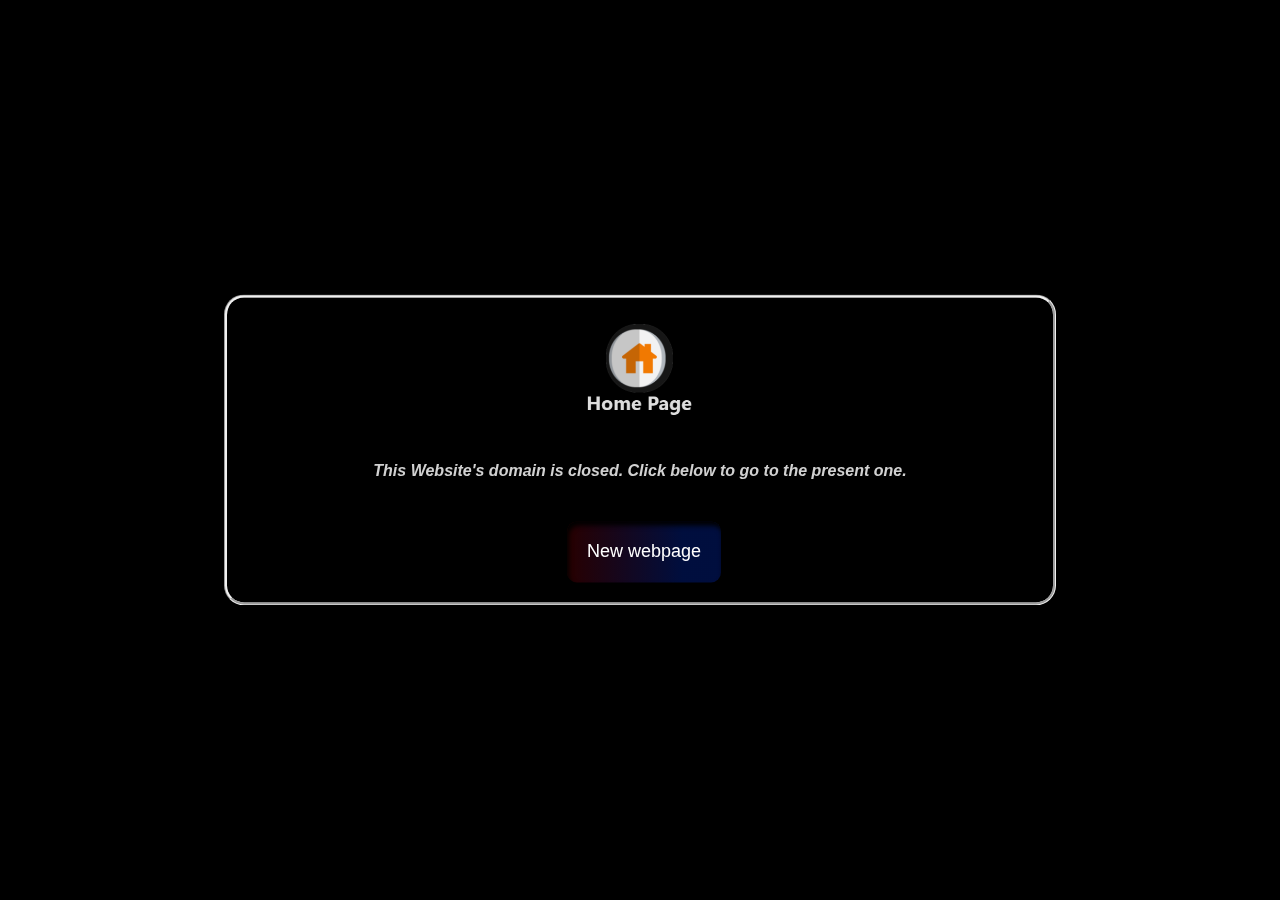
<file: index.html>
<!DOCTYPE html>
<html>
  <head>
    <meta name="viewport" content="width=device-width, initial-scale=1.0">
    <link rel="shortcut icon" type="image/x-icon" href="https://iconarchive.com/download/i94935/uiconstock/dynamic-flat-android/home.ico" />

    <title>Home Page of Navaneet.J</title>

    <!--Reference-->
    <link rel="stylesheet" href="https://cdnjs.cloudflare.com/ajax/libs/font-awesome/4.7.0/css/font-awesome.min.css">
    <script src="sketch.js"></script>

    <style> /* --- Styling for index.html --- */
  
        body, html {
         height: 100%;
         margin: 0;
         font: 400 15px/1.8 "Lato", sans-serif;
         color: rgb(255, 255, 255);
         font-size:2vw;}
       
       .bg {
         background-image: url("https://1.bp.blogspot.com/-SltLuKhV3W8/YCLwCTIMFWI/AAAAAAAAe-E/AqnfxxGugfk7EwPShPXfBANxe-BFrXF7wCLcBGAsYHQ/s16000/LAPTOP-WALLPAPER-HD-1920X1080.jpg");
         background-position: center;
         background-size: cover;}
       
       * { box-sizing: border-box;}
       A {text-decoration: none; color: white;} 
       
       .button {
         position: relative;
         background:  linear-gradient(90deg, rgba(53, 0, 0, 0.75) 0%, rgba(0, 19, 83, 0.75) 75%);
         -webkit-backdrop-filter:blur(15px) contrast(200%);
         backdrop-filter: blur(15px) contrast(200%);
         order: none;
         font-size: 18px;
         padding: 12px 24px;
         border: none;
         cursor: pointer;
         border-radius: 10px;
         text-align: center;
         transition: font-size 0.5s, background-color 0.5s;    color: #FFFFFF;
         padding: 20px;
         text-decoration: none;
         overflow: hidden;
         box-shadow: 2px 4px 5px #000 inset;}
       
       .button:hover{
         background-color: black;
         font-size: 22px;
       }

           .caption {
             position: absolute;
             left: 0;
             top: 50%;
             width: 100%;
             text-align: center;
             color: #000;
           }
           
           .caption span.border {
             background-color: #000000; /* Fallback color */
             background-color: rgba(0,0,0, 0.25); /* Black w/opacity/see-through */
             -webkit-backdrop-filter:blur(15px) saturate(200%) brightness(75%);
             backdrop-filter: blur(15px) saturate(200%) brightness(75%);
             color: white; 
             font-weight: bold;
             border: 3px solid #f1f1f1;
             border-radius: 25px;
             position: absolute;
             top: 50%;
             left: 50%;
             transform: translate(-50%, -50%);
             z-index: 2;
             width: 65%;
             padding: 20px;
             text-align: center;
             font-size: 15px;
             font-size: 2vw;
           }
           
           .infoMain {
             position: absolute;
             left: 17.5%;
             top: 50%;
             width: 65%;
             height: fit-content;
             -ms-transform: translateY(-50%);
             transform: translateY(-50%);
             border-radius: 10px;
             border-color: white;
             box-shadow: 2px 4px 10px #000 inset;
             background: url("https://www.pixel4k.com/wp-content/uploads/2021/05/abstract-waving-4k_1620165379-1536x960.jpg");
             -webkit-backdrop-filter:blur(15px) contrast(200%);
             backdrop-filter:blur(15px) contrast(200%);
             background-position: center;
             background-size:cover;
       
             overflow-x: hidden;
             overflow-y: hidden; 
             padding-top: 20px;
             padding-right: 10px;
             padding-left: 10px;
             text-align: center;
         
             background-color: #000000; /* Fallback color */
             background-color: rgba(0,0,0, 0.75); /* Black w/opacity/see-through */
             color: white; 
             font-weight: bold;
             border: solid #f1f1f1;
             border-style: groove;
             border-radius: 20px;
           }
           
           
           .infoMain a {
             padding: 6px 8px 20px 16px;
             text-decoration: none;
             font-size: 15px;
             color: #ffffff;
             display: block;
             text-align: center;
             font-size:1.5vw;
             font-family: fantasy;
             border: 1px #000;
             }
               
       
             @media screen and (max-width: 650px) {
                .bg {
                 background-image: url("https://th.bing.com/th/id/OIP.wxc2j31hmfJe2gvoGwLZ3QHaNK?pid=ImgDet&rs=1");
                 background-position: center;
                 background-size: cover;
               }
               }</style>
  </head>

  <body class="bg" bgcolor="black">
      <!--Welcome page-->
      <div id="1" class="tabcontent" style="display: block;"> <CENTER>
          <div class="infoMain">
            <span class="border" style="border-radius: 20px;">
              <img src="Home.png"style="padding-top: -50px" width="110px" height="110px">
              <p style="margin-top: 2.5px; color:#d1d1d1; font-weight: bolder;"><font size= 3vw;> <i>This Website's domain is closed. Click below to go to the present one.</i></font></p> 
              <center>
                <center>
                    <a href="https://navaneet239.github.io/Homepage/"> <button class="button">New webpage</button></a></center> 
            </span>
          </div></CENTER>
      </div>
  </body></html>
</file>
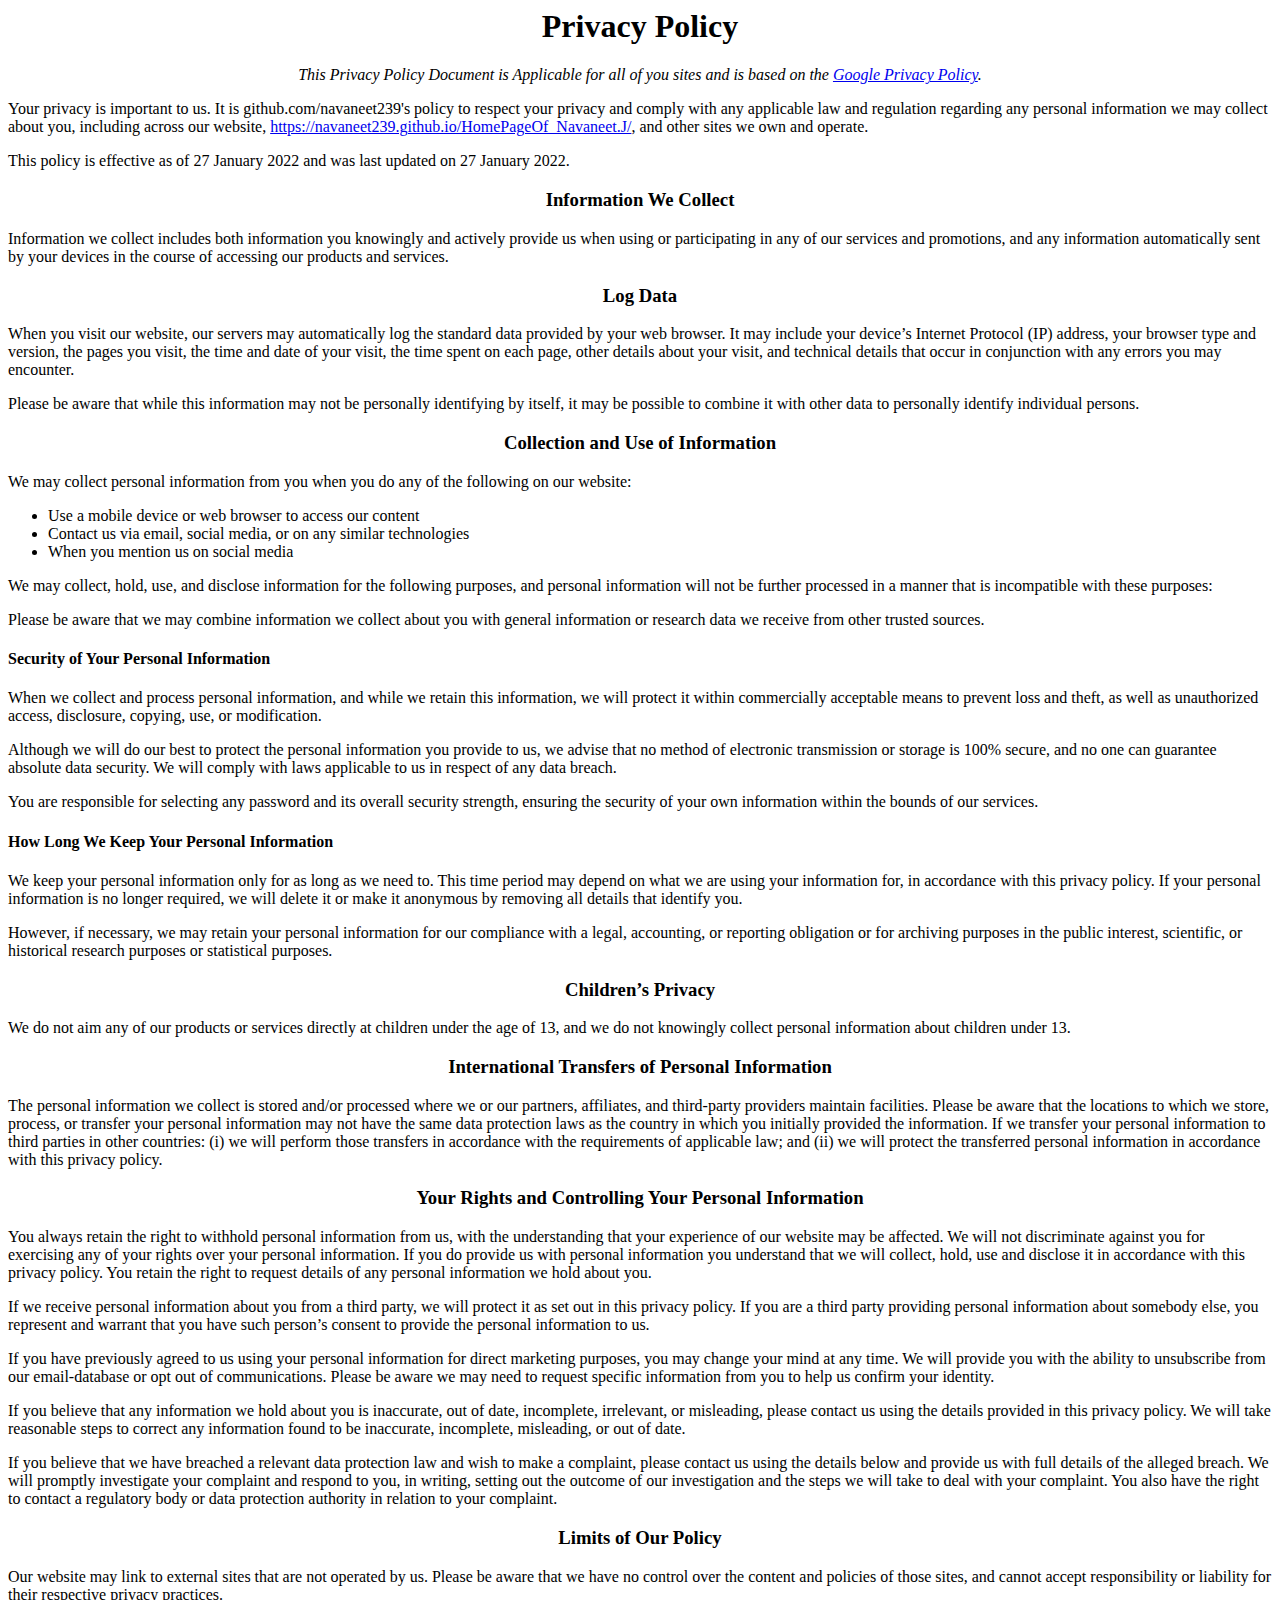
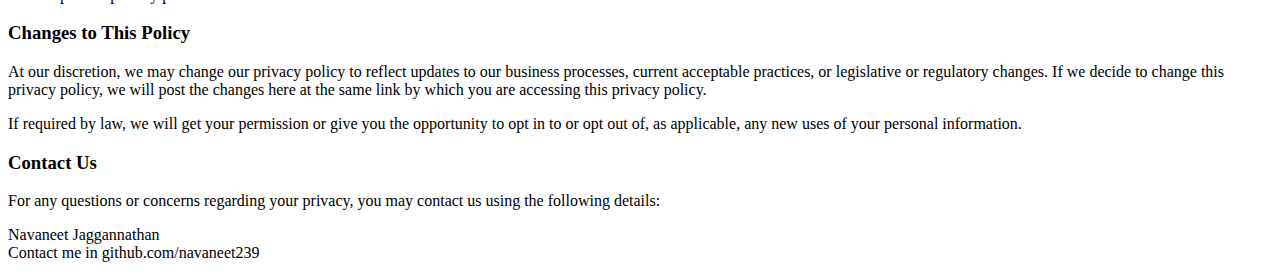
<file: Policy.html>
<html>

<CENTER>
<h1>Privacy Policy</h1>
<p><i>This Privacy Policy Document is Applicable for all of you sites and is based on the <a href="https://policies.google.com/privacy">Google Privacy Policy</a>.</i></p>
</CENTER>

<p>Your privacy is important to us. It is github.com/navaneet239&#39;s policy to respect your privacy and comply with any applicable law and regulation regarding any personal information we may collect about you, including across our website, <a href="https://navaneet239.github.io/HomePageOf_Navaneet.J/">https://navaneet239.github.io/HomePageOf_Navaneet.J/</a>, and other sites we own and operate. </p>
<p>This policy is effective as of 27 January 2022 and was last updated on 27 January 2022. </p>

<CENTER>
<h3>Information We Collect</h3>
</CENTER>
<p>Information we collect includes both information you knowingly and actively provide us when using or participating in any of our services and promotions, and any information automatically sent by your devices in the course of accessing our products and services. </p>

<CENTER>
<h3>Log Data</h3>
</CENTER>
<p>When you visit our website, our servers may automatically log the standard data provided by your web browser. It may include your device’s Internet Protocol (IP) address, your browser type and version, the pages you visit, the time and date of your visit, the time spent on each page, other details about your visit, and technical details that occur in conjunction with any errors you may encounter. </p>
<p>Please be aware that while this information may not be personally identifying by itself, it may be possible to combine it with other data to personally identify individual persons. </p>

<CENTER>
<h3>Collection and Use of Information</h3>
</CENTER>
<p>We may collect personal information from you when you do any of the following on our website: </p>
<ul>
   <li>Use a mobile device or web browser to access our content</li>
   <li>Contact us via email, social media, or on any similar technologies</li>
   <li>When you mention us on social media</li>
</ul>
<p>We may collect, hold, use, and disclose information for the following purposes, and personal information will not be further processed in a manner that is incompatible with these purposes: </p>
<p>Please be aware that we may combine information we collect about you with general information or research data we receive from other trusted sources. </p>
<h4>Security of Your Personal Information</h4>
<p>When we collect and process personal information, and while we retain this information, we will protect it within commercially acceptable means to prevent loss and theft, as well as unauthorized access, disclosure, copying, use, or modification. </p>
<p>Although we will do our best to protect the personal information you provide to us, we advise that no method of electronic transmission or storage is 100% secure, and no one can guarantee absolute data security. We will comply with laws applicable to us in respect of any data breach. </p>
<p>You are responsible for selecting any password and its overall security strength, ensuring the security of your own information within the bounds of our services. </p>
<h4>How Long We Keep Your Personal Information</h4>
<p>We keep your personal information only for as long as we need to. This time period may depend on what we are using your information for, in accordance with this privacy policy. If your personal information is no longer required, we will delete it or make it anonymous by removing all details that identify you. </p>
<p>However, if necessary, we may retain your personal information for our compliance with a legal, accounting, or reporting obligation or for archiving purposes in the public interest, scientific, or historical research purposes or statistical purposes. </p>

<CENTER>
<h3>Children’s Privacy</h3>
</CENTER>
<p>We do not aim any of our products or services directly at children under the age of 13, and we do not knowingly collect personal information about children under 13. </p>
<CENTER>
<h3>International Transfers of Personal Information</h3>
</CENTER>
<p>The personal information we collect is stored and/or processed where we or our partners, affiliates, and third-party providers maintain facilities. Please be aware that the locations to which we store, process, or transfer your personal information may not have the same data protection laws as the country in which you initially provided the information. If we transfer your personal information to third parties in other countries: (i) we will perform those transfers in accordance with the requirements of applicable law; and (ii) we will protect the transferred personal information in accordance with this privacy policy. </p>

<CENTER>
<h3>Your Rights and Controlling Your Personal Information</h3>
</CENTER>
<p>You always retain the right to withhold personal information from us, with the understanding that your experience of our website may be affected. We will not discriminate against you for exercising any of your rights over your personal information. If you do provide us with personal information you understand that we will collect, hold, use and disclose it in accordance with this privacy policy. You retain the right to request details of any personal information we hold about you. </p>
<p>If we receive personal information about you from a third party, we will protect it as set out in this privacy policy. If you are a third party providing personal information about somebody else, you represent and warrant that you have such person’s consent to provide the personal information to us. </p>
<p>If you have previously agreed to us using your personal information for direct marketing purposes, you may change your mind at any time. We will provide you with the ability to unsubscribe from our email-database or opt out of communications. Please be aware we may need to request specific information from you to help us confirm your identity. </p>
<p>If you believe that any information we hold about you is inaccurate, out of date, incomplete, irrelevant, or misleading, please contact us using the details provided in this privacy policy. We will take reasonable steps to correct any information found to be inaccurate, incomplete, misleading, or out of date. </p>
<p>If you believe that we have breached a relevant data protection law and wish to make a complaint, please contact us using the details below and provide us with full details of the alleged breach. We will promptly investigate your complaint and respond to you, in writing, setting out the outcome of our investigation and the steps we will take to deal with your complaint. You also have the right to contact a regulatory body or data protection authority in relation to your complaint. </p>

<CENTER>
<h3>Limits of Our Policy</h3>
</CENTER>
<p>Our website may link to external sites that are not operated by us. Please be aware that we have no control over the content and policies of those sites, and cannot accept responsibility or liability for their respective privacy practices. </p>
<h3>Changes to This Policy</h3>
<p>At our discretion, we may change our privacy policy to reflect updates to our business processes, current acceptable practices, or legislative or regulatory changes. If we decide to change this privacy policy, we will post the changes here at the same link by which you are accessing this privacy policy. </p>
<p>If required by law, we will get your permission or give you the opportunity to opt in to or opt out of, as applicable, any new uses of your personal information. </p>
<h3>Contact Us</h3>
<p>For any questions or concerns regarding your privacy, you may contact us using the following details: </p>
<p>Navaneet Jaggannathan<br />
Contact me in github.com/navaneet239 </p>

</html>
</file>
